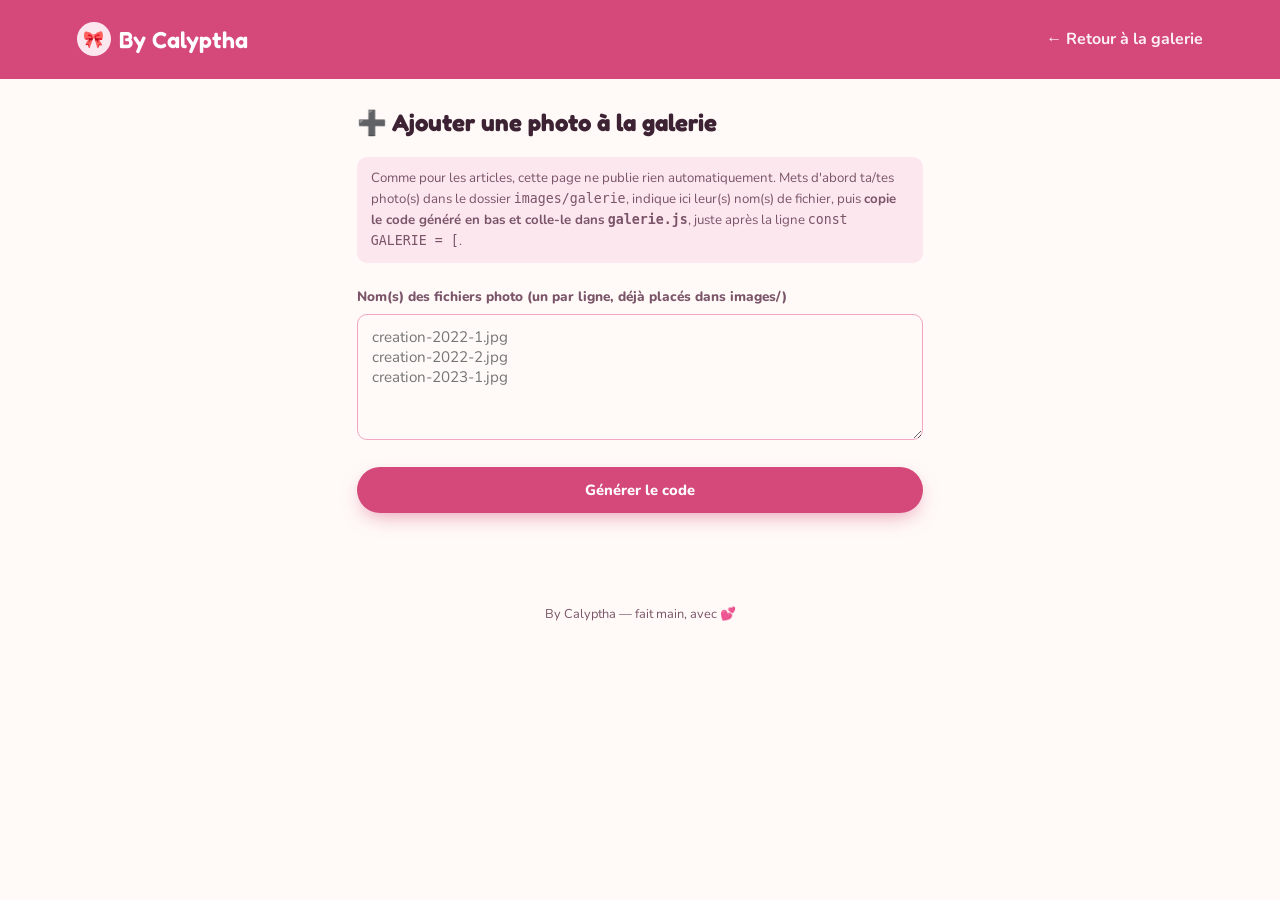
<file: ajout-galerie.html>
<!DOCTYPE html>
<html lang="fr">
<head>
<meta charset="UTF-8">
<meta name="viewport" content="width=device-width, initial-scale=1.0">
<title>Ajouter à la galerie — By Calyptha</title>
<link rel="preconnect" href="https://fonts.googleapis.com">
<link href="https://fonts.googleapis.com/css2?family=Fredoka:wght@500;600;700&family=Nunito:wght@400;700;800;900&display=swap" rel="stylesheet">
<link rel="stylesheet" href="style.css">
</head>
<body>
 
<header class="site-header" style="padding-bottom:22px;">
  <div class="header-row">
    <a class="logo" href="index.html"><span class="logo-badge">🎀</span> By Calyptha</a>
    <nav class="header-nav"><a href="galerie.html">← Retour à la galerie</a></nav>
  </div>
</header>
 
<main style="max-width:720px;">
  <h2 class="section-title">➕ Ajouter une photo à la galerie</h2>
  <div class="notice" style="margin-bottom:24px;">
    Comme pour les articles, cette page ne publie rien automatiquement.
    Mets d'abord ta/tes photo(s) dans le dossier <code>images/galerie</code>, indique
    ici leur(s) nom(s) de fichier, puis <strong>copie le code généré en bas et
    colle-le dans <code>galerie.js</code></strong>, juste après la ligne
    <code>const GALERIE = [</code>.
  </div>
 
  <label>Nom(s) des fichiers photo (un par ligne, déjà placés dans images/)</label>
  <textarea id="photos" rows="5" placeholder="creation-2022-1.jpg
creation-2022-2.jpg
creation-2023-1.jpg"></textarea>
 
  <button class="btn btn-primary btn-block" style="margin-top:20px;" id="genBtn">Générer le code</button>
 
  <div id="resultWrap" style="display:none;margin-top:26px;">
    <label>Code à copier-coller dans galerie.js</label>
    <textarea id="result" rows="10" style="font-family:monospace;font-size:.82rem;"></textarea>
    <button class="btn btn-ghost btn-block" style="margin-top:10px;" id="copyBtn">Copier le code</button>
  </div>
</main>
 
<footer>By Calyptha — fait main, avec 💕</footer>
 
<script>
  document.getElementById("genBtn").addEventListener("click", () => {
    const lignes = document.getElementById("photos").value
      .split("\n").map(l => l.trim()).filter(Boolean);
 
    if (lignes.length === 0) { alert("Indique au moins un nom de fichier."); return; }
 
    const code = lignes.map(fichier => {
      const idAlea = "g" + Math.floor(Math.random() * 900000 + 100000);
      return `  { id: "${idAlea}", photo: "images/galerie/${fichier}" },`;
    }).join("\n");
 
    document.getElementById("result").value = code;
    document.getElementById("resultWrap").style.display = "block";
  });
 
  document.getElementById("copyBtn").addEventListener("click", () => {
    const ta = document.getElementById("result");
    ta.select();
    document.execCommand("copy");
    const btn = document.getElementById("copyBtn");
    btn.textContent = "Copié ✓";
    setTimeout(() => btn.textContent = "Copier le code", 1500);
  });
</script>
</body>
</html>
</file>
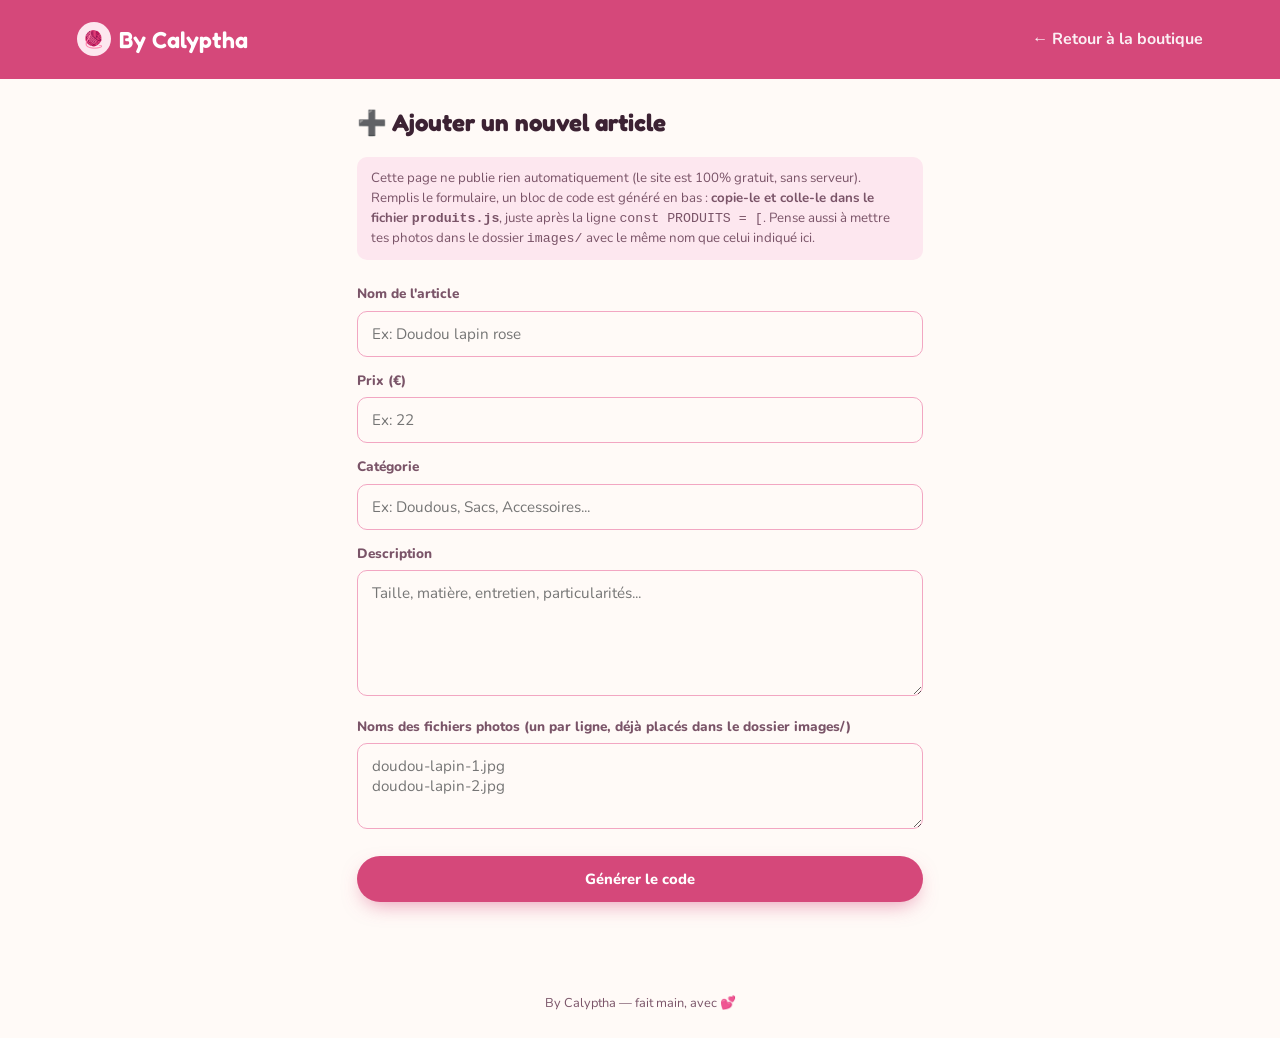
<file: ajouter-article.html>
<!DOCTYPE html>
<html lang="fr">
<head>
<meta charset="UTF-8">
<meta name="viewport" content="width=device-width, initial-scale=1.0">
<title>Ajouter un article — By Calyptha</title>
<link rel="preconnect" href="https://fonts.googleapis.com">
<link href="https://fonts.googleapis.com/css2?family=Fredoka:wght@500;600;700&family=Nunito:wght@400;700;800;900&display=swap" rel="stylesheet">
<link rel="stylesheet" href="style.css">
</head>
<body>

<header class="site-header" style="padding-bottom:22px;">
  <div class="header-row">
    <a class="logo" href="index.html"><span class="logo-badge">🧶</span> By Calyptha</a>
    <nav class="header-nav"><a href="index.html">← Retour à la boutique</a></nav>
  </div>
</header>

<main style="max-width:720px;">
  <h2 class="section-title">➕ Ajouter un nouvel article</h2>
  <div class="notice" style="margin-bottom:24px;">
    Cette page ne publie rien automatiquement (le site est 100% gratuit, sans serveur).
    Remplis le formulaire, un bloc de code est généré en bas : <strong>copie-le et colle-le
    dans le fichier <code>produits.js</code></strong>, juste après la ligne
    <code>const PRODUITS = [</code>. Pense aussi à mettre tes photos dans le dossier
    <code>images/</code> avec le même nom que celui indiqué ici.
  </div>

  <label>Nom de l'article</label>
  <input type="text" id="nom" placeholder="Ex: Doudou lapin rose">

  <label>Prix (€)</label>
  <input type="number" id="prix" step="0.5" placeholder="Ex: 22">

  <label>Catégorie</label>
  <input type="text" id="categorie" placeholder="Ex: Doudous, Sacs, Accessoires...">

  <label>Description</label>
  <textarea id="description" rows="5" placeholder="Taille, matière, entretien, particularités..."></textarea>

  <label>Noms des fichiers photos (un par ligne, déjà placés dans le dossier images/)</label>
  <textarea id="photos" rows="3" placeholder="doudou-lapin-1.jpg
doudou-lapin-2.jpg"></textarea>

  <button class="btn btn-primary btn-block" style="margin-top:20px;" id="genBtn">Générer le code</button>

  <div id="resultWrap" style="display:none;margin-top:26px;">
    <label>Code à copier-coller dans produits.js</label>
    <textarea id="result" rows="14" style="font-family:monospace;font-size:.82rem;"></textarea>
    <button class="btn btn-ghost btn-block" style="margin-top:10px;" id="copyBtn">Copier le code</button>
  </div>
</main>

<footer>By Calyptha — fait main, avec 💕</footer>

<script>
  function slugifier(texte) {
    return texte
      .toLowerCase()
      .normalize("NFD").replace(/[\u0300-\u036f]/g, "")
      .replace(/[^a-z0-9]+/g, "-")
      .replace(/(^-|-$)/g, "");
  }

  document.getElementById("genBtn").addEventListener("click", () => {
    const nom = document.getElementById("nom").value.trim();
    const prix = parseFloat(document.getElementById("prix").value) || 0;
    const categorie = document.getElementById("categorie").value.trim() || "Créations";
    const description = document.getElementById("description").value.trim();
    const photosLines = document.getElementById("photos").value
      .split("\n").map(l => l.trim()).filter(Boolean)
      .map(l => `images/${l}`);

    if (!nom) { alert("Indique au moins un nom d'article."); return; }

    const id = slugifier(nom) + "-" + Math.floor(Math.random() * 900 + 100);
    const photosCode = photosLines.length
      ? photosLines.map(p => `      "${p}"`).join(",\n")
      : `      "images/mets-ta-photo-ici.jpg"`;

    const code =
`  {
    id: "${id}",
    nom: "${nom.replace(/"/g, '\\"')}",
    prix: ${prix},
    description: "${description.replace(/"/g, '\\"').replace(/\n/g, "\\n")}",
    categorie: "${categorie.replace(/"/g, '\\"')}",
    vendu: false,
    photos: [
${photosCode}
    ]
  },`;

    document.getElementById("result").value = code;
    document.getElementById("resultWrap").style.display = "block";
  });

  document.getElementById("copyBtn").addEventListener("click", () => {
    const ta = document.getElementById("result");
    ta.select();
    document.execCommand("copy");
    const btn = document.getElementById("copyBtn");
    btn.textContent = "Copié ✓";
    setTimeout(() => btn.textContent = "Copier le code", 1500);
  });
</script>
</body>
</html>
</file>
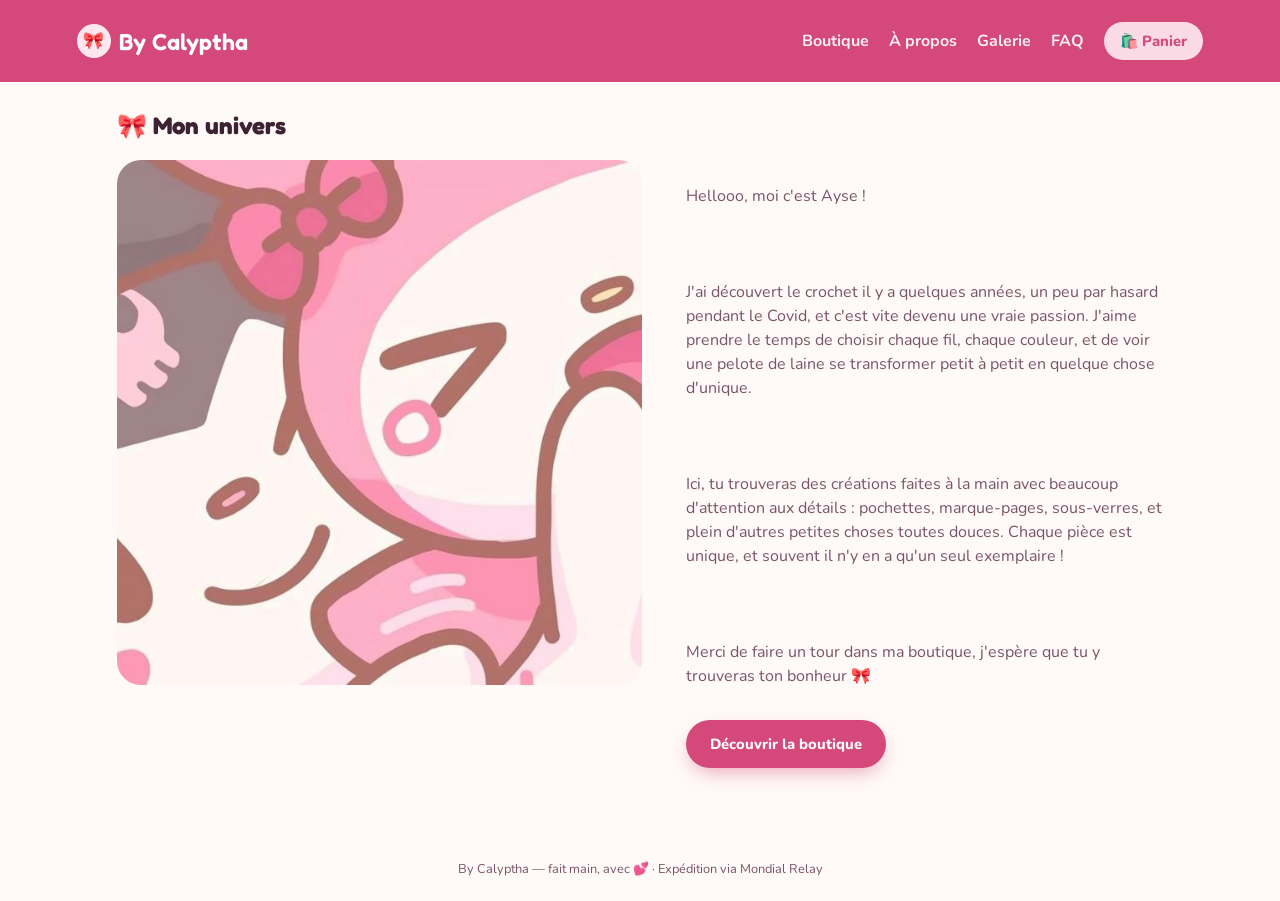
<file: apropos.html>
<!DOCTYPE html>
<html lang="fr">
<head>
<meta charset="UTF-8">
<meta name="viewport" content="width=device-width, initial-scale=1.0">
<title>À propos — By Calyptha</title>
<link rel="preconnect" href="https://fonts.googleapis.com">
<link href="https://fonts.googleapis.com/css2?family=Fredoka:wght@500;600;700&family=Nunito:wght@400;700;800;900&display=swap" rel="stylesheet">
<link rel="stylesheet" href="style.css">
</head>
<body>

<header class="site-header" style="padding-bottom:22px;">
  <div class="header-row">
    <a class="logo" href="index.html"><span class="logo-badge">🎀</span> By Calyptha</a>
    <nav class="header-nav">
      <a href="index.html">Boutique</a>
      <a href="apropos.html">À propos</a>
      <a href="galerie.html">Galerie</a>
      <a href="faq.html">FAQ</a>
      <a href="panier.html" class="cart-pill">🛍️ Panier <span data-cart-count style="display:none;">0</span></a>
    </nav>
  </div>
</header>

<main>
  <h2 class="section-title">🎀 Mon univers</h2>

  <div class="product-detail">
    <div>
      <div class="gallery-main">
        <img src="images/photo-a-propos.jpg" alt="Photo fun">
      </div>
    </div>
    <div>
      <div class="pd-desc" style="font-size:1rem;">
        Hellooo, moi c'est Ayse ! <br><br>

        J'ai découvert le crochet il y a quelques années, un peu par hasard pendant le Covid, et c'est vite devenu une vraie passion. J'aime prendre le temps de choisir chaque fil, chaque couleur, et de voir une pelote de laine se transformer petit à petit en quelque chose d'unique.<br><br>

        Ici, tu trouveras des créations faites à la main avec beaucoup d'attention aux détails : pochettes, marque-pages, sous-verres, et plein d'autres petites choses toutes douces. Chaque pièce est unique, et souvent il n'y en a qu'un seul exemplaire !<br><br>

        Merci de faire un tour dans ma boutique, j'espère que tu y trouveras ton bonheur 🎀
      </div>
      <a href="index.html" class="btn btn-primary" style="margin-top:10px;">Découvrir la boutique</a>
    </div>
  </div>
</main>

<footer>By Calyptha — fait main, avec 💕 · Expédition via Mondial Relay</footer>

<script src="panier.js"></script>
</body>
</html>
</file>
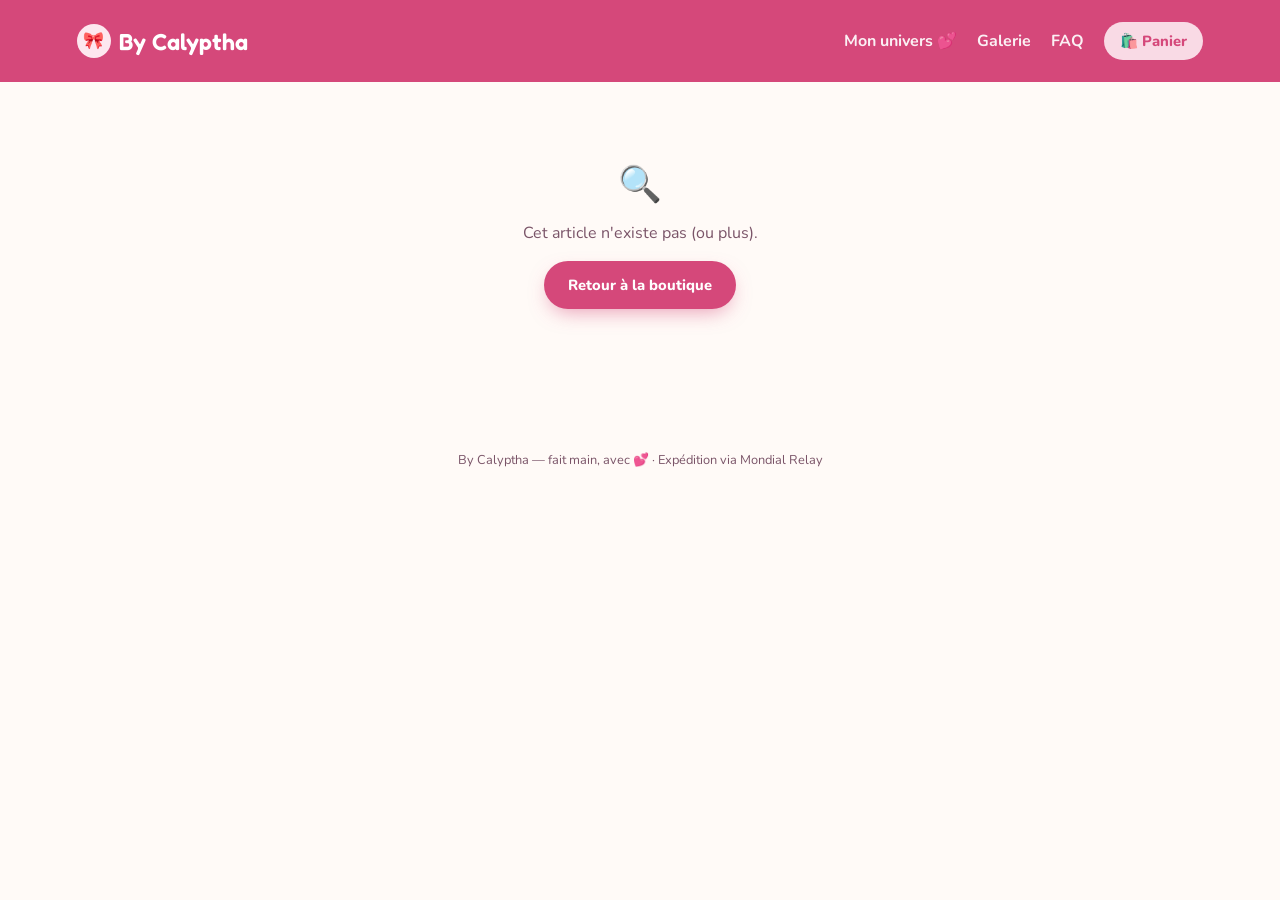
<file: produit.html>
<!DOCTYPE html>
<html lang="fr">
<head>
<meta charset="UTF-8">
<meta name="viewport" content="width=device-width, initial-scale=1.0">
<title>Article — By Calyptha</title>
<link rel="preconnect" href="https://fonts.googleapis.com">
<link href="https://fonts.googleapis.com/css2?family=Fredoka:wght@500;600;700&family=Nunito:wght@400;700;800;900&display=swap" rel="stylesheet">
<link rel="stylesheet" href="style.css">
</head>
<body class="page-produit">

<header class="site-header" style="padding-bottom:22px;">
  <div class="header-row">
    <a class="logo" href="index.html"><span class="logo-badge">🎀</span> By Calyptha</a>
    <nav class="header-nav">
      <a href="apropos.html">Mon univers 💕 </a>
      <a href="galerie.html">Galerie</a>
      <a href="faq.html">FAQ</a>
      <a href="panier.html" class="cart-pill">🛍️ Panier <span data-cart-count style="display:none;">0</span></a>
    </nav>
  </div>
</header>

<main id="main">
  <!-- injecté en JS -->
</main>

<footer>By Calyptha — fait main, avec 💕 · Expédition via Mondial Relay</footer>

<script src="produits.js"></script>
<script src="panier.js"></script>

<script>
  //rappel du lien passé dans index.html : 
  // <a href="produit.html?id=${encodeURIComponent(p.id)}" style="display:contents;">
  //un click sur une carte produit mène vers un url comme : 
  // produit.html?id=pochette-livres-de-poche-ou-manga-rose-blanc-936
  // --> location est un objet fourni par le navigateur, qui contient des infos sur l'URL actuelle
  // location.search est précisément la partie après le ?
  // donc ici "?id=pochette-livres-de-poche-ou-manga-rose-blanc-936".
  //URLSearchParams = un outil intégré au navigateur qui parse cette chaîne pour nous, donc il la découpe en paires clé/valeur exploitables, plutôt que de nous découper le texte à la main avec des .split() 
  // Une fois cet objet créé, .get("id") va donner directement la valeur associée à id (sans se soucier du ?, du =, ou autres params s'il y en avait (ex ?id=xxx&couleur=rose)
  //Résultat : id contient la chaîne "pochette-livres-de-poche-ou-manga-rose-blanc-936"
  const params = new URLSearchParams(location.search);
  const id = params.get("id");
  //Contrairement à .filter() (qui renvoie *tous* les éléments qui correspondent sous forme de tableau, 
  // .find() renvoie le premier élément qui correspond, tout seul, pas dans un tableau
  // Et s'il n'y a aucune correspondance find() renvoie undefined
  const p = PRODUITS.find(pr => pr.id === id);
  const main = document.getElementById("main");

  if (!p) {
    main.innerHTML = `<div class="empty-state"><div class="icon">🔍</div>Cet article n'existe pas (ou plus).<br><a class="btn btn-primary" style="margin-top:16px;" href="index.html">Retour à la boutique</a></div>`;
  } else {
    //on change de manière dynamique le titre de l'onglet 
    document.title = p.nom + " By Calyptha";

    main.innerHTML = `
      <a href="index.html" class="back-link">← Retour à la boutique</a>
      <div class="product-detail">
        <div>
          <div class="gallery-main"><img id="mainImg" src="${p.photos[0]}" alt="${p.nom}"></div>
          <div class="gallery-thumbs">
        
            ${p.photos.map((src, i) => `<img src="${src}" class="${i===0?'active':''}" data-src="${src}">`).join("")}
          </div>
        </div>
        <div>
          <h1 class="pd-title">${p.nom}</h1>
          <div class="pd-price">${formaterPrix(prixAffiche(p.prix))}</div>
          <div class="pd-meta">
            <span class="chip">${p.categorie}</span>

            <span class="chip">${p.vendu ? "Vendu" : "Disponible"}</span>
          </div>
          <div class="pd-desc">${p.description}</div>
          <div class="sticky-cta">
            <button id="addBtn" class="btn btn-primary btn-block" ${p.vendu ? "disabled" : ""}>
              ${p.vendu ? "Article vendu" : "Ajouter au panier 🛍️"}
            </button>
          </div>
          <div class="notice">📦 Envoi via Mondial Relay. Le montant exact des frais de port est calculé automatiquement dans ton panier.</div>
        </div>
      </div>
    `;
    
    //ici ça permet de changer l'image principale quand on clique sur une qui est miniature
    document.querySelectorAll(".gallery-thumbs img").forEach(thumb => {
      thumb.addEventListener("click", () => {
        document.getElementById("mainImg").src = thumb.dataset.src;
        //pour chaque thumb, aka t, on enlève la classe active, puis on la rajoute uniquement sur celui où on a cliqué
        document.querySelectorAll(".gallery-thumbs img").forEach(t => t.classList.remove("active"));
        thumb.classList.add("active");
      });
    });

    //on récup le bouton d'ajout au panier, si l'article est dispo on va écouter le click
    //btn-ghost va juste changer le css (couleur plus sombre)
    const addBtn = document.getElementById("addBtn");
    if (!p.vendu) {
      addBtn.addEventListener("click", () => {
        ajouterAuPanier(p.id);
        addBtn.textContent = "Ajouté ✓ — voir le panier";
        addBtn.classList.add("btn-ghost");
        //ici onclick c'est pour remplacer le cpt du bouton pour un futur clic 
        // onclick est une autre façon de créer un "gestionnaire de clic" (comme addEventListener, mais plus vieille, encore valide)
        // l'assigner ainsi via = écrase ce qui était défini avant avec addEventListener pour les clics suivants via cette propriété 
        // en gros le premier clic ajoute au panier, et à partir du second clic sur ce même bouton, il redirige directement vers panier.html
        //location.href = "..." = instruction qui change la page affichée, l'équivalent JS de cliquer sur un lien classique
        addBtn.onclick = () => location.href = "panier.html";
      });
    }
  }
</script>
<script data-goatcounter="https://by-calyptha.goatcounter.com/count" async src="//gc.zgo.at/count.js"></script>
</body>
</html>
</file>
<file: style.css>
/* CSS pour toutes les pages */
:root{
  --rose-deep:#d5487a;
  --rose-mid:#f2a6c2;
  --rose-pale:#fde7ef;
  --cream:#fffaf7;
  --plum:#3c2233;
  --plum-soft:#7a5468;
  --gold:#e9a23b;
  --green-ok:#4a9d6e;
  --radius-lg:24px;
  --radius-md:16px;
  --radius-sm:10px;
  --shadow:0 10px 30px -12px rgba(60,34,51,0.25);
  --font-display:'Fredoka', sans-serif;
  --font-body:'Nunito', sans-serif;
  --page-pad:20px; /* marge horizontale, agrandie plus loin sur grand écran */
}

* {
  box-sizing:border-box;
}
html,body{
  margin:0;padding:0;
}
body{
  background:var(--cream);
  color:var(--plum);
  font-family:var(--font-body);
  /*line-height = hauteur de ligne égale à 1,5 fois la taille de la police, pour texte aéré*/
  line-height:1.5;
  /*overflown hidden = si quelque chose dépasse horizontalement, on le coupe plutôt que d'afficher une barre de défilement horizontale, utilie sur tel*/
  overflow-x:hidden; 
}
a{
  /*inherit = prends la même valeur que son parent, donc le lien reprend la couleur du texte qui l'entoure*/
  color:inherit;
  text-decoration:none;
}
img{
  /*max-width:100% empêche une image de dépasser son conteneur*/
  max-width:100%;
  /*display:block supprime le petit espace vide que les navigateurs laissent sous une image*/
  display:block;
}

/* ===========================================================
   Header — mobile d'abord
   =========================================================== */
header.site-header{
  background:var(--rose-deep);
  color:#fff;
  padding:18px var(--page-pad) 18px;
}
.header-row{
  display:flex;
  flex-wrap:wrap;
  justify-content:space-between;
  /*alignement sur l'axe vertical, tout est centré en hauteur*/
  align-items:center;
  gap:10px;
  /*pour centrer le bloc, margin 0 auto et plafonné à 1200
  auto à gauche et à droite répartit l'espace restant à parts égales des deux côtés
  0 en haut et bas*/
  max-width:1200px;margin:0 auto;
}
.logo{
  font-family:var(--font-display);
  font-size:1.25rem;
  font-weight:600;
  display:flex;align-items:center;gap:8px;
}
.logo-badge{
  width:30px;height:30px;
  /*50% pour avoir un rond parfait (celui derrière le logo noeud)*/
  border-radius:50%;
  background:var(--rose-pale);
  display:flex;align-items:center;justify-content:center;
  font-size:.95rem;
  /*flex shrink 0 pour que ce rond ne rétrécissent pas quand la place manque, sinon il serait écrasé en ovale*/
  flex-shrink:0;
}
nav.header-nav{
  display:flex;
  gap:14px;
  align-items:center;
  font-weight:700;
  font-size:.92rem;
}
nav.header-nav a{
  opacity:.92;
  /*l'opacité se fait sur 0,15 seconde au lieu d'être instantané*/
  transition:opacity .15s;
}
nav.header-nav a:hover{
  opacity:1;
  text-decoration:underline;
}
.cart-pill{
  background:var(--rose-pale);color:var(--rose-deep);
  padding:7px 13px;
  /*les coins sont arrondis au maximum avec 999, donne une forme de pilule */
  border-radius:999px;
  font-weight:800;
  display:flex;
  align-items:center;gap:6px;
  font-size:.88rem;
  /*white-space:nowrap interdit au texte "Panier" de passer à la ligne*/
  white-space:nowrap;
}

.hero-strip{
  max-width:1200px;margin:14px auto 0;
  color:#fff;
}
.eyebrow{
  display:inline-block;
  background:rgba(255,255,255,.18);
  padding:5px 12px;border-radius:999px;
  font-size:.78rem;font-weight:800;letter-spacing:.02em;
  margin-bottom:10px;
}
.hero-strip h1{
  font-family:var(--font-display);
  /*clamp(min, idéal, max) donne une taille qui s'adapte à l'écran, sans jamais sortir des limites : 
      - 4vw = 4 % de la largeur de l'écran
      - sur un petit téléphone, 4vw serait trop petit donc on reste à 1.5rem au minimum 
      - et sur un grand écran, 4vw serait énorme donc on plafonne à 2.1rem*/
  font-size:clamp(1.5rem,4vw,2.1rem);
  line-height:1.15;
  max-width:480px;
}
.hero-strip p{margin:0 0 16px;opacity:.92;max-width:440px;font-size:.92rem;}
.btn-hero{
  background:#fff;color:var(--rose-deep);
  padding:11px 20px;font-size:.88rem;
}
.btn-hero:hover{box-shadow:0 8px 18px -6px rgba(0,0,0,.25);}

.visit-counter{
  margin:14px 0 0;
  font-size:.82rem;
  opacity:.85;
  font-weight:700;
}
.visit-counter #visitCount{
  font-family:var(--font-display);
  font-weight:600;
}
/* Layout général*/
main{max-width:1200px;margin:0 auto;padding:26px var(--page-pad) 70px;}
.section-title{
  font-family:var(--font-display);
  font-size:1.25rem;
  margin:0 0 16px;
  display:flex;align-items:center;gap:8px;
}

/*Grille produits */
.grid{
  display:grid;
  grid-template-columns:repeat(auto-fill,minmax(160px,1fr));
  gap:16px;
}
/* Mobile : 2 colonnes fixes (sinon, sur un petit écran, la grille peut tomber à 1 seule colonne)
   2 colonnes x 3 rangées = les 6 articles affichés à chaque fois */
@media (max-width:639px){
  .grid{grid-template-columns:repeat(2,1fr);gap:12px;}
}
.card{
  background:#fff;
  border-radius:var(--radius-lg);
  box-shadow:var(--shadow);
  overflow:hidden;
  display:flex;flex-direction:column;
  transition:transform .18s ease;
  position:relative;
}
/* sans cette règle, display:flex ci-dessus empêche l'attribut hidden de cacher la carte */
.card[hidden]{display:none;}
.card:hover{transform:translateY(-4px);}
.card .thumb{
  aspect-ratio:1/1;
  background:var(--rose-pale);
  overflow:hidden;
  position:relative;
}
.card .thumb img{width:100%;height:100%;object-fit:cover;}
.card .body{padding:12px 14px 16px;display:flex;flex-direction:column;gap:5px;flex:1;}
.card h3{margin:0;font-size:.92rem;font-weight:800;}
.card .price{
  font-family:var(--font-display);
  color:var(--rose-deep);font-size:1.05rem;font-weight:600;
  margin-top:auto;
}
.badge-sold{
  position:absolute;
  top:16px;left:-38px;
  background:var(--plum);color:#fff;
  font-size:.7rem;font-weight:900;letter-spacing:.05em;
  padding:6px 44px;
  transform:rotate(-45deg);
  text-transform:uppercase;
  box-shadow:0 2px 8px rgba(0,0,0,.3);
  z-index:3;
}
.badge-sold.reoffer{background:var(--gold);}
.thumb.vendu img{
  filter:grayscale(85%);
}

/* Bouton "Voir plus" sous chaque catégorie (utilisé sur mobile) */
.voir-plus{
  display:block;
  margin:20px auto 0;
  padding:11px 26px;
  border:none;
  border-radius:999px;
  background:var(--rose-pale);
  color:var(--rose-deep);
  font-family:var(--font-body);
  font-weight:800;
  font-size:.95rem;
  cursor:pointer;
  transition:transform .12s ease;
}
.voir-plus:active{transform:scale(.97);}
.voir-plus[hidden]{display:none;}

/* Titre de la page, juste au-dessus de l'intro (dans le main) */
.page-title{
  font-family:var(--font-display);
  font-size:clamp(1.5rem,4vw,2.1rem);
  line-height:1.15;
  color:var(--rose-deep);
  text-align:center;
  margin:0 0 16px;
}

/* Petite intro en haut de la boutique */
.intro{
  background:var(--rose-pale);
  border-radius:var(--radius-lg);
  padding:22px 20px;
  margin-bottom:22px;
  text-align:center;
}
.intro p{
  margin:0 auto 14px;
  max-width:560px;
  color:var(--plum-soft);
  font-family:var(--font-display);
  font-weight:500;
  font-size:.95rem;
}
.intro .btn{padding:11px 22px;}
.intro-pills{
  display:flex;
  flex-wrap:wrap;
  justify-content:center;
  gap:8px;
  margin-top:16px;
}
.intro-pill{
  background:#fff;
  color:var(--rose-deep);
  font-size:.8rem;
  font-weight:800;
  padding:6px 12px;
  border-radius:999px;
}
@media (min-width:640px){
  .intro{padding:28px 32px;}
  .intro p{font-size:1rem;}
}

/* Petit badge "Pièce unique" sur les cartes (clé unique: true dans produits.js) */
.chip-unique{
  align-self:flex-start;
  background:var(--rose-pale);
  color:var(--rose-deep);
  font-size:.7rem;
  font-weight:800;
  padding:3px 9px;
  border-radius:999px;
}

/* ===========================================================
   Boutons
   =========================================================== */
.btn{
  display:inline-flex;align-items:center;justify-content:center;gap:8px;
  border:none;border-radius:999px;
  padding:13px 24px;
  font-family:var(--font-body);font-weight:800;font-size:.92rem;
  cursor:pointer;
  transition:transform .12s ease, box-shadow .12s ease;
}
.btn:active{transform:scale(.97);}
.btn-primary{background:var(--rose-deep);color:#fff;box-shadow:0 8px 20px -6px rgba(213,72,122,.55);}
.btn-primary:hover{box-shadow:0 10px 24px -6px rgba(213,72,122,.7);}
.btn-ghost{background:var(--rose-pale);color:var(--rose-deep);}
.btn-block{width:100%;}
.btn:disabled{background:#e4d9de;color:#9c8a93;cursor:not-allowed;box-shadow:none;}

/* ===========================================================
   Fiche produit — empilée par défaut (mobile)
   =========================================================== */
.back-link{
  display:inline-block;
  font-weight:800;color:var(--rose-deep);
  margin-bottom:16px;
  font-size:.92rem;
}
.back-link:hover{text-decoration:underline;}
.product-detail{
  display:grid;grid-template-columns:1fr;gap:26px;
}
.gallery-main{
  border-radius:var(--radius-lg);overflow:hidden;background:var(--rose-pale);
  aspect-ratio:1/1;margin-bottom:10px;
}
.gallery-main img{width:100%;height:100%;object-fit:cover;}
.gallery-thumbs{display:flex;gap:8px;flex-wrap:wrap;}
.gallery-thumbs img{
  width:58px;height:58px;object-fit:cover;border-radius:10px;cursor:pointer;
  border:2px solid transparent;
}
.gallery-thumbs img.active{border-color:var(--rose-deep);}
.pd-title{font-family:var(--font-display);font-size:1.4rem;margin:0 0 4px;}
.pd-price{font-family:var(--font-display);font-size:1.6rem;color:var(--rose-deep);margin:0 0 14px;}
.pd-meta{display:flex;gap:8px;flex-wrap:wrap;margin-bottom:16px;}
.chip{
  background:var(--rose-pale);color:var(--rose-deep);
  font-size:.78rem;font-weight:800;padding:5px 12px;border-radius:999px;
}
.pd-desc{color:var(--plum-soft);margin-bottom:22px;white-space:pre-line;font-size:.95rem;}

/* ===========================================================
   Panier / checkout — empilé par défaut (mobile)
   =========================================================== */
.cart-layout{
  display:grid;grid-template-columns:1fr;gap:22px;align-items:start;
}
.cart-line{
  display:grid;grid-template-columns:64px 1fr auto;gap:12px;align-items:center;
  background:#fff;border-radius:var(--radius-md);padding:10px;box-shadow:var(--shadow);
  margin-bottom:10px;
}
.cart-line img{width:64px;height:64px;object-fit:cover;border-radius:10px;}
.cart-line .rm{background:none;border:none;color:var(--plum-soft);cursor:pointer;font-size:.82rem;text-decoration:underline;padding:0;}
.summary-box{
  background:#fff;border-radius:var(--radius-lg);box-shadow:var(--shadow);
  padding:20px;
}
.summary-row{display:flex;justify-content:space-between;margin-bottom:8px;color:var(--plum-soft);font-size:.92rem;}
.summary-row.total{color:var(--plum);font-weight:900;font-size:1.1rem;border-top:1px dashed var(--rose-mid);padding-top:12px;margin-top:12px;}
input[type=email],input[type=text],input[type=number],textarea,select{
  width:100%;padding:12px 14px;border-radius:var(--radius-sm);
  border:1.5px solid var(--rose-mid);font-family:var(--font-body);font-size:.95rem;
  background:var(--cream);
}
label{font-weight:800;font-size:.85rem;display:block;margin:14px 0 6px;color:var(--plum-soft);}
.notice{
  background:var(--rose-pale);border-radius:var(--radius-sm);
  padding:12px 14px;font-size:.83rem;color:var(--plum-soft);margin-top:14px;
}

.empty-state{
  text-align:center;padding:50px 16px;color:var(--plum-soft);
}
.empty-state .icon{font-size:2.2rem;margin-bottom:10px;}

footer{
  text-align:center;padding:22px 16px;color:var(--plum-soft);font-size:.8rem;
}

/* ===========================================================
   Écrans plus larges — on enrichit progressivement
   =========================================================== */
@media (min-width:640px){
  :root{--page-pad:5vw;}
  .logo{font-size:1.45rem;}
  .logo-badge{width:34px;height:34px;font-size:1.05rem;}
  nav.header-nav{gap:20px;font-size:1rem;}
  .cart-pill{padding:8px 16px;font-size:.92rem;}
  header.site-header{padding:22px var(--page-pad) 22px;}
  .hero-strip p{font-size:.95rem;}
  .section-title{font-size:1.5rem;}
  .grid{grid-template-columns:repeat(auto-fill,minmax(210px,1fr));gap:20px;}
  .pd-title{font-size:1.7rem;}
  .pd-price{font-size:2rem;}
}

@media (min-width:800px){
  .product-detail{grid-template-columns:1.1fr 1fr;gap:44px;}
}

@media (min-width:900px){
  .cart-layout{grid-template-columns:1.4fr 1fr;gap:34px;}
  .summary-box{position:sticky;top:20px;}
}

@media (min-width:1024px){
  :root{--page-pad:6vw;}
}

/* ===========================================================
   Galerie — vitrine, cartes plus petites, image seule
   =========================================================== */
.gallery-intro{
  color:var(--plum-soft);
  max-width:640px;
  margin:-8px 0 22px;
  font-size:.92rem;
}
.gallery-grid{
  display:grid;
  grid-template-columns:repeat(auto-fill,minmax(90px,1fr));
  gap:8px;
}
.gallery-card{
  aspect-ratio:1/1;
  border-radius:var(--radius-sm);
  overflow:hidden;
  background:var(--rose-pale);
  box-shadow:var(--shadow);
  transition:transform .18s ease;
}
.gallery-card:hover{transform:scale(1.04);}
.gallery-card img{width:100%;height:100%;object-fit:cover;}

@media (min-width:640px){
  .gallery-grid{grid-template-columns:repeat(auto-fill,minmax(110px,1fr));gap:10px;}
}
@media (min-width:1024px){
  .gallery-grid{grid-template-columns:repeat(8,1fr);gap:12px;}
}

.category-section{
  margin-bottom:36px;
}

.lightbox-overlay{
  position:fixed;inset:0;
  background:rgba(60,34,51,0.85);
  display:none;
  align-items:center;justify-content:center;
  z-index:1000;
  padding:20px;
  cursor:zoom-out;
}
.lightbox-overlay.active{display:flex;}
.lightbox-overlay img{
  max-width:90vw;max-height:90vh;
  border-radius:var(--radius-md);
  box-shadow:0 20px 60px rgba(0,0,0,.4);
}

/* ===========================================================
   Favoris — cœur sur les cartes + compteur
   =========================================================== */
.card{ position:relative; }
.fav-btn{
  position:absolute;
  top:10px;right:10px;
  width:32px;height:32px;
  border-radius:50%;
  border:none;
  background:rgba(255,255,255,.9);
  box-shadow:0 4px 10px rgba(0,0,0,.15);
  display:flex;align-items:center;justify-content:center;
  cursor:pointer;
  font-size:1rem;
  z-index:2;
  transition:transform .15s ease;
}
.fav-btn:active{ transform:scale(1.2); }
.fav-btn.active{ background:var(--rose-pale); }
.fav-count{
  position:absolute;
  bottom:10px;right:10px;
  background:rgba(255,255,255,.92);
  color:var(--plum-soft);
  font-size:.72rem;
  font-weight:800;
  padding:3px 8px;
  border-radius:999px;
  z-index:2;
}

/* Bouton d'achat collé en bas sur mobile (fiche produit) */
@media (max-width:799px){
  .sticky-cta{
    position:fixed;
    left:0; right:0; bottom:0;
    padding:12px 20px calc(12px + env(safe-area-inset-bottom));
    background:#fff;
    box-shadow:0 -6px 20px rgba(60,34,51,.12);
    z-index:50;
  }
  body.page-produit{ padding-bottom:84px; }
}

/* Raccourcis de catégories */
html{ scroll-behavior:smooth; }
.category-section{ scroll-margin-top:64px; }
.category-nav{
  display:flex;
  flex-wrap:wrap;
  gap:8px;
  margin:0 0 14px;
  padding:10px 0;
}
.category-link{
  flex-shrink:0;
  background:var(--rose-pale);
  color:var(--rose-deep);
  font-weight:800;
  font-size:.85rem;
  padding:8px 16px;
  border-radius:999px;
}
.category-link:active{ background:var(--rose-deep); color:#fff; }

@media (max-width:639px){
  .header-row{justify-content:center;}
  nav.header-nav{flex-wrap:wrap;justify-content:center;gap:8px 14px;width:100%;}
  .hero-strip{text-align:center;}
}
</file>
